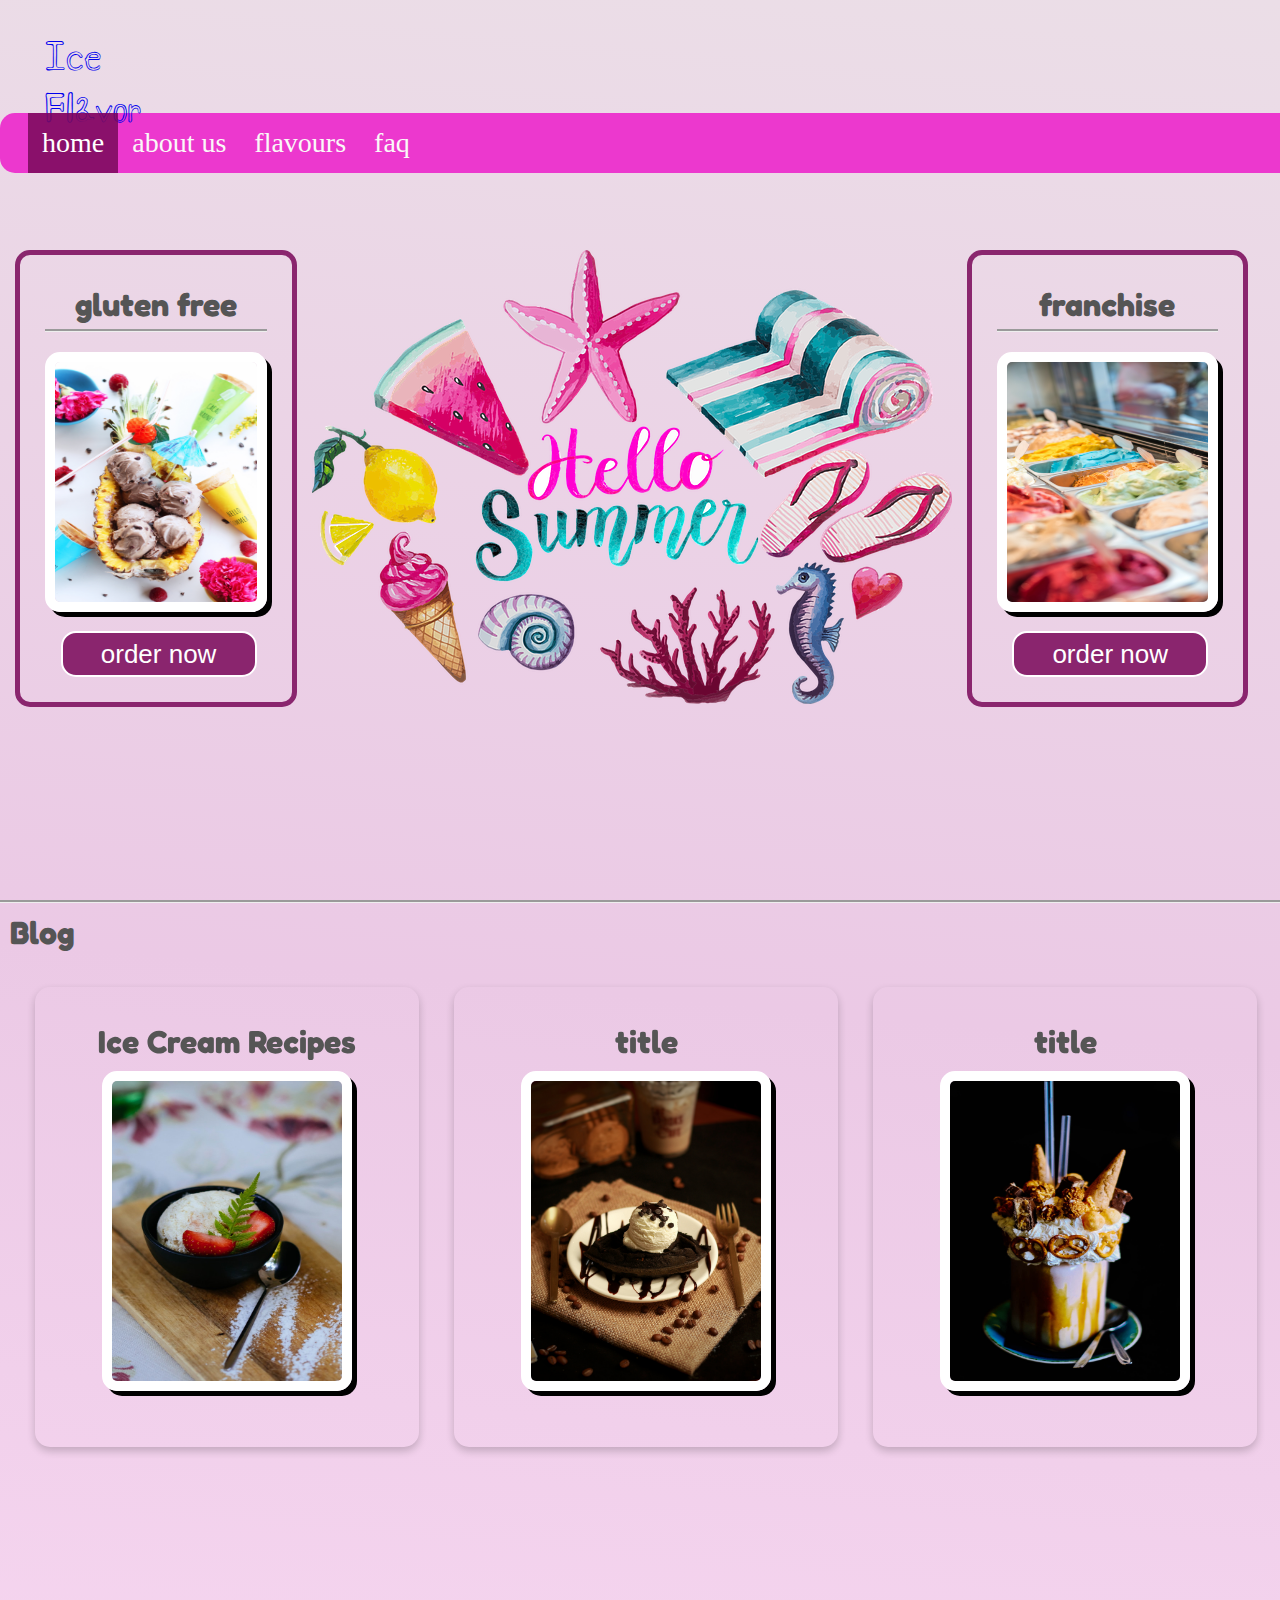
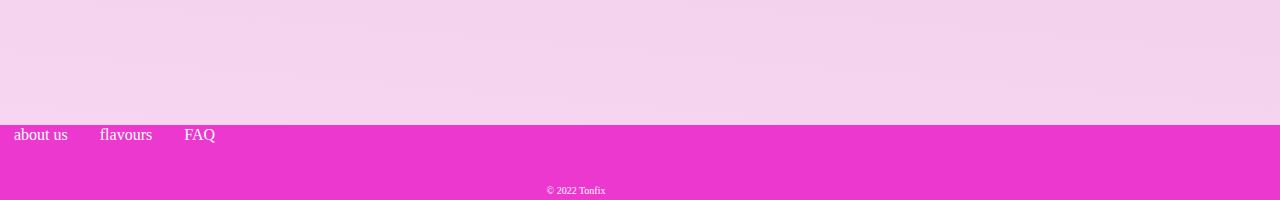
<file: index.html>
<!DOCTYPE html>
<html lang="en">
  <head>
    <meta charset="UTF-8">
    <meta http-equiv="X-UA-Compatible" content="IE=edge">
    <meta name="viewport" content="width=device-width, initial-scale=1.0">
    <link rel="preconnect" href="https://fonts.googleapis.com">
    <link rel="preconnect" href="https://fonts.gstatic.com" crossorigin>
    <link href="https://fonts.googleapis.com/css2?family=Corinthia:wght@700&family=Fredoka+One&family=Secular+One&family=Shizuru&display=swap" rel="stylesheet">
    <!--Five star rate-->
    <link rel="stylesheet" href="https://cdnjs.cloudflare.com/ajax/libs/font-awesome/4.7.0/css/font-awesome.min.css">
    <title>Flavor</title>
    <link rel='icon' href='images/icecream_icon.png' type='images/tonfixicon' sizes="16x16" />
    <link rel="stylesheet" href="css/style.css">
    
    
      
  </head>
  <body>
    <div class="grid-container">
              
        <div class="nav">    
         <div class="logo-style">
            <a href="index.html">
               <span>Ice</span><br>
               <span>Flavor</span>             
         </div> 

         <div class="button-nav">
            
         </div>
          
          
          <div class="topnav" id="myTopnav">
            <a href="index.html" class="active">home</a>
            <a href="pages/about.html">about us</a>
            <a href="pages/flavours.html">flavours</a>
            <a href="pages/faq.html">faq</a>
            <a href="javascript:void(0);" class="icon" onclick="mobileFunction()">
               <i class="fa fa-bars"></i>
            </a>
                       
         </div>
         
         
        </div><!--end of nav-->

        <div class="cta-container">
        
       <div class="c1">
          
          <h1>gluten free</h1>
          
          <img src="images/icecream01.jpg" alt="icecream01">

          <div class="bnt-action">
            <button>
              order now
            </button>
          </div>
        </div>

       <div class="container">
                 
          
       </div>

       <div class="c2">
        
        <h1>franchise</h1>
        
        <img src="images/icecream02.jpg" alt="franchiseicecream">
        <div class="bnt-action">
          
          <button>
            order now
          </button>
        
        </div>

       </div>

      </div><!--////////end of cta-container///////-->


      <div class="cards-container">   
        <h1>Blog</h1>   
         <div class="card"><!-- card-->
            <div class="flip-card">
               <div class="flip-card-front">
                  <h1>Ice Cream Recipes</h1>
                  <img src="images/pexels-valeria-boltneva-1332267.jpg" alt="boltneva_icecream">
               </div>
               <div class="flip-card-back">
                  <h1>title</h1> 
                  <span>Lorem ipsum dolor sit amet, consectetur adipisicing elit. Omnis, sunt atque est minus quos mollitia incidunt veniam quas vero ipsam, eos culpa id nostrum unde ratione autem quaerat. Quasi, repellat!</span>
                  <div class="bnt-action">
                     <button>
                    join
                     </button>
                  </div>
               </div>
              
            </div><!--enf of flip card-->          
          
  
         </div><!--card-->   
         
         <div class="card"><!-- card-->
          <div class="flip-card">
             <div class="flip-card-front">
                <h1>title</h1>
                <img src="images/pexels-avichal-lodhi-2819088.jpg" alt="avichal_icecream">
             </div>
             <div class="flip-card-back">
                <h1>title</h1> 
                <span>Lorem ipsum dolor sit amet, consectetur adipisicing elit. Omnis, sunt atque est minus quos mollitia incidunt veniam quas vero ipsam, eos culpa id nostrum unde ratione autem quaerat. Quasi, repellat!</span>
                <div class="bnt-action">
                   <button>
                  join
                   </button>
                </div>
             </div>
            
          </div><!--enf of flip card-->          
        

       </div><!--card-->

       <div class="card"><!-- card-->
        <div class="flip-card">
           <div class="flip-card-front">
              <h1>title</h1>
              <img src="images/pexels-kristina-paukshtite-1146758.jpg" alt="paukshtite_icecream">
           </div>
           <div class="flip-card-back">
              <h1>title</h1> 
              <span>Lorem ipsum dolor sit amet, consectetur adipisicing elit. Omnis, sunt atque est minus quos mollitia incidunt veniam quas vero ipsam, eos culpa id nostrum unde ratione autem quaerat. Quasi, repellat!</span>
              <div class="bnt-action">
                 <button>
                join
                 </button>
              </div>
           </div>
          
        </div><!--enf of flip card-->          
      

     </div><!--card-->
        
      </div><!--enf of cards containers-->


       
      
      <div class="footer">
        <div class="nav-footer">
          <ul>
            <li><a href="pages/about.html">about us</a></li>
          <li><a href="pages/flavours.html">flavours</a></li>
          <li><a href="pages/faq.html">FAQ</a></li>
        </ul>
        </div>
        <div class="copyright">
          <p>&copy; 2022 Tonfix</p>
        </div>
      </div>
      
      
        

    </div><!--end of grid-container-->

  
    <script>
       function mobileFunction(){
          var x = document.getElementById("myTopnav")
          if (x.className === "topnav") {
             x.className += "responsive";

          } else {
             x.className = "topnav";
            }
       }
    </script>
</body>
</html>
</file>
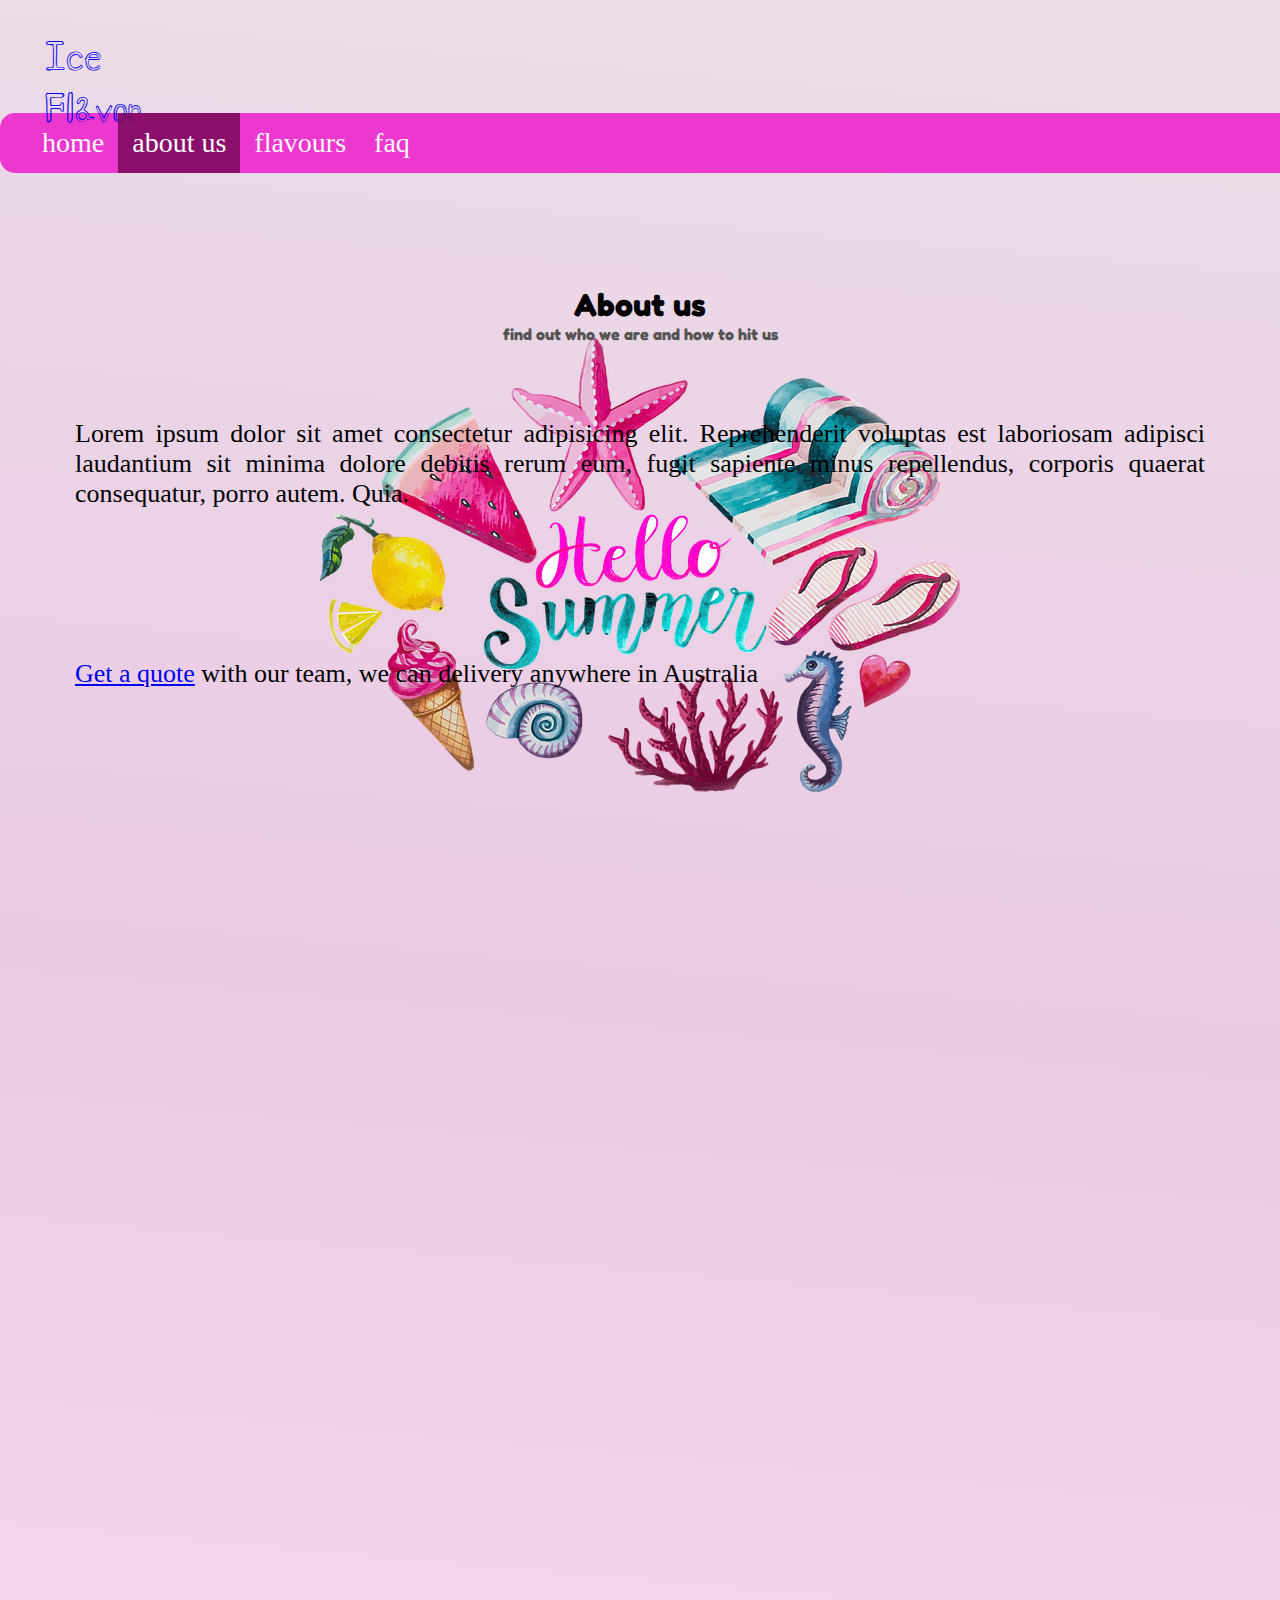
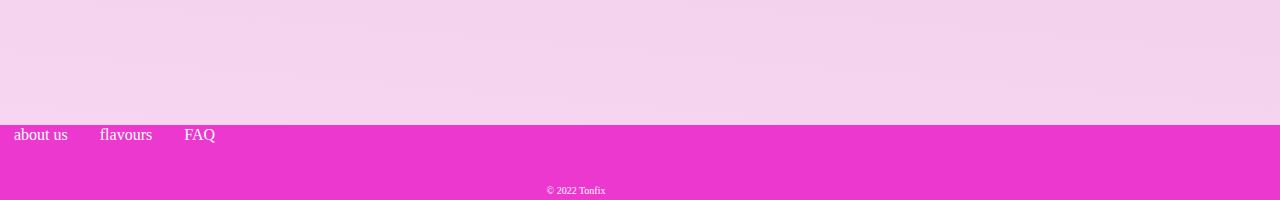
<file: pages/about.html>
<!DOCTYPE html>
<html lang="en">
  <head>
    <meta charset="UTF-8">
    <meta http-equiv="X-UA-Compatible" content="IE=edge">
    <meta name="viewport" content="width=device-width, initial-scale=1.0">
    <link rel="preconnect" href="https://fonts.googleapis.com">
    <link rel="preconnect" href="https://fonts.gstatic.com" crossorigin>
    <link href="https://fonts.googleapis.com/css2?family=Corinthia:wght@700&family=Fredoka+One&family=Secular+One&family=Shizuru&display=swap" rel="stylesheet">
    <!--Five star rate-->
    <link rel="stylesheet" href="https://cdnjs.cloudflare.com/ajax/libs/font-awesome/4.7.0/css/font-awesome.min.css">
    <title>Flavor</title>
    <link rel='icon' href='../images/icecream_icon.png' type='images/tonfixicon' sizes="16x16" />
    <link rel="stylesheet" href="../css/style.css">
    
    
      
  </head>
  <body>
    <div class="grid-container">
              
        <div class="nav">    
         <div class="logo-style">
            <a href="../index.html">
               <span>Ice</span><br>
               <span>Flavor</span>             
         </div> 

         <div class="button-nav">
            
         </div>
          
          
          <div class="topnav" id="myTopnav">
            <a href="../index.html" >home</a>
            <a href="../pages/about.html" class="active">about us</a>
            <a href="../pages/flavours.html">flavours</a>
            <a href="../pages/faq.html">faq</a>
            <a href="javascript:void(0);" class="icon" onclick="mobileFunction()">
               <i class="fa fa-bars"></i>
            </a>
                       
         </div>
         
         
        </div><!--end of nav-->

        <div class="cta-container">
          <div class="watermark">
          <div class="about-content">
            <h1>About us</h1>
            <h2>find out who we are and how to hit us</h2>
            <p>Lorem ipsum dolor sit amet consectetur adipisicing elit. Reprehenderit voluptas est laboriosam adipisci laudantium sit minima dolore debitis rerum eum, fugit sapiente minus repellendus, corporis quaerat consequatur, porro autem. Quia.</p>
            <p><a href="../pages/contact.html"> Get a quote</a> with our team, we can delivery anywhere in Australia</p>

          </div>
          
          
        </div>
        
          

        
       

      </div><!--////////end of cta-container///////-->


      


       
      
      <div class="footer">
        <div class="nav-footer">
          <ul>
          <li><a href="../pages/about.html">about us</a></li>
          <li><a href="../pages/flavours.html">flavours</a></li>
          <li><a href="../pages/faq.html">FAQ</a></li>
        </ul>
        </div>
        <div class="copyright">
          <p>&copy; 2022 Tonfix</p>
        </div>
      </div>
      
      
        

    </div><!--end of grid-container-->
     
    <script>
      function mobileFunction(){
         var x = document.getElementById("myTopnav")
         if (x.className === "topnav") {
            x.className += "responsive";

         } else {
            x.className = "topnav";
           }
      }
   </script>  
</body>
</html>
</file>
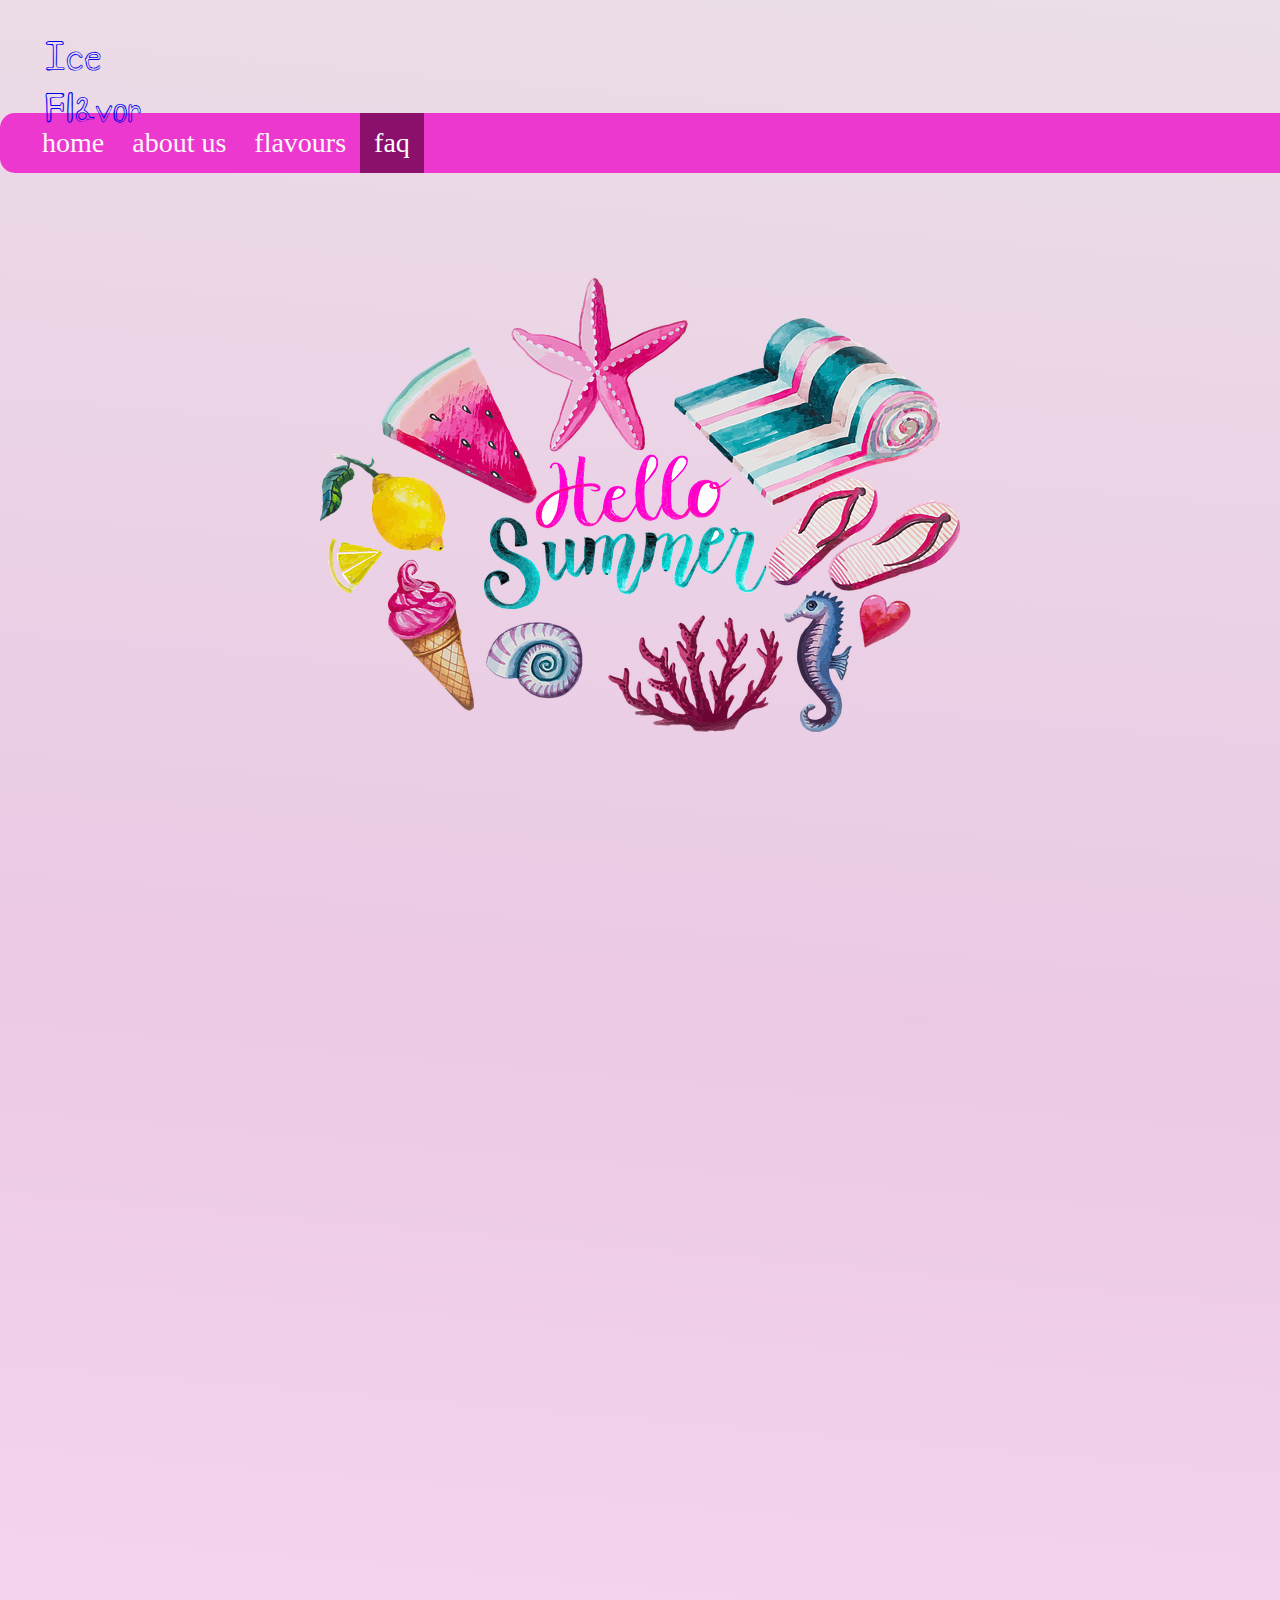
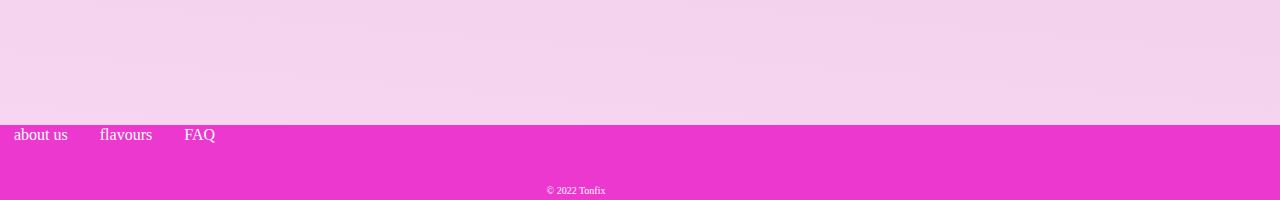
<file: pages/faq.html>
<!DOCTYPE html>
<html lang="en">
  <head>
    <meta charset="UTF-8">
    <meta http-equiv="X-UA-Compatible" content="IE=edge">
    <meta name="viewport" content="width=device-width, initial-scale=1.0">
    <link rel="preconnect" href="https://fonts.googleapis.com">
    <link rel="preconnect" href="https://fonts.gstatic.com" crossorigin>
    <link href="https://fonts.googleapis.com/css2?family=Corinthia:wght@700&family=Fredoka+One&family=Secular+One&family=Shizuru&display=swap" rel="stylesheet">
    <!--Five star rate-->
    <link rel="stylesheet" href="https://cdnjs.cloudflare.com/ajax/libs/font-awesome/4.7.0/css/font-awesome.min.css">
    <title>Flavor</title>
    <link rel='icon' href='../images/icecream_icon.png' type='images/tonfixicon' sizes="16x16" />
    <link rel="stylesheet" href="../css/style.css">
    
    
      
  </head>
  <body>
    <div class="grid-container">
              
        <div class="nav">    
         <div class="logo-style">
            <a href="../index.html">
               <span>Ice</span><br>
               <span>Flavor</span>             
         </div> 

         <div class="button-nav">
            
         </div>
          
          
          <div class="topnav" id="myTopnav">
            <a href="../index.html">home</a>
            <a href="../pages/about.html">about us</a>
            <a href="../pages/flavours.html">flavours</a>
            <a href="../pages/faq.html" class="active">faq</a>
            <a href="javascript:void(0);" class="icon" onclick="mobileFunction()">
               <i class="fa fa-bars"></i>
            </a>
                       
         </div>
         
         
        </div><!--end of nav-->

        <div class="cta-container">
          <div class="watermark">

          </div>
        
       

      </div><!--////////end of cta-container///////-->


      


       
      
      <div class="footer">
        <div class="nav-footer">
          <ul>
          <li><a href="../pages/about.html">about us</a></li>
          <li><a href="../pages/flavours.html">flavours</a></li>
          <li><a href="../pages/faq.html">FAQ</a></li>
        </ul>
        </div>
        <div class="copyright">
          <p>&copy; 2022 Tonfix</p>
        </div>
      </div>
      
      
        

    </div><!--end of grid-container-->

    <script>
      function mobileFunction(){
         var x = document.getElementById("myTopnav")
         if (x.className === "topnav") {
            x.className += "responsive";

         } else {
            x.className = "topnav";
           }
      }
   </script>  
    
</body>
</html>
</file>
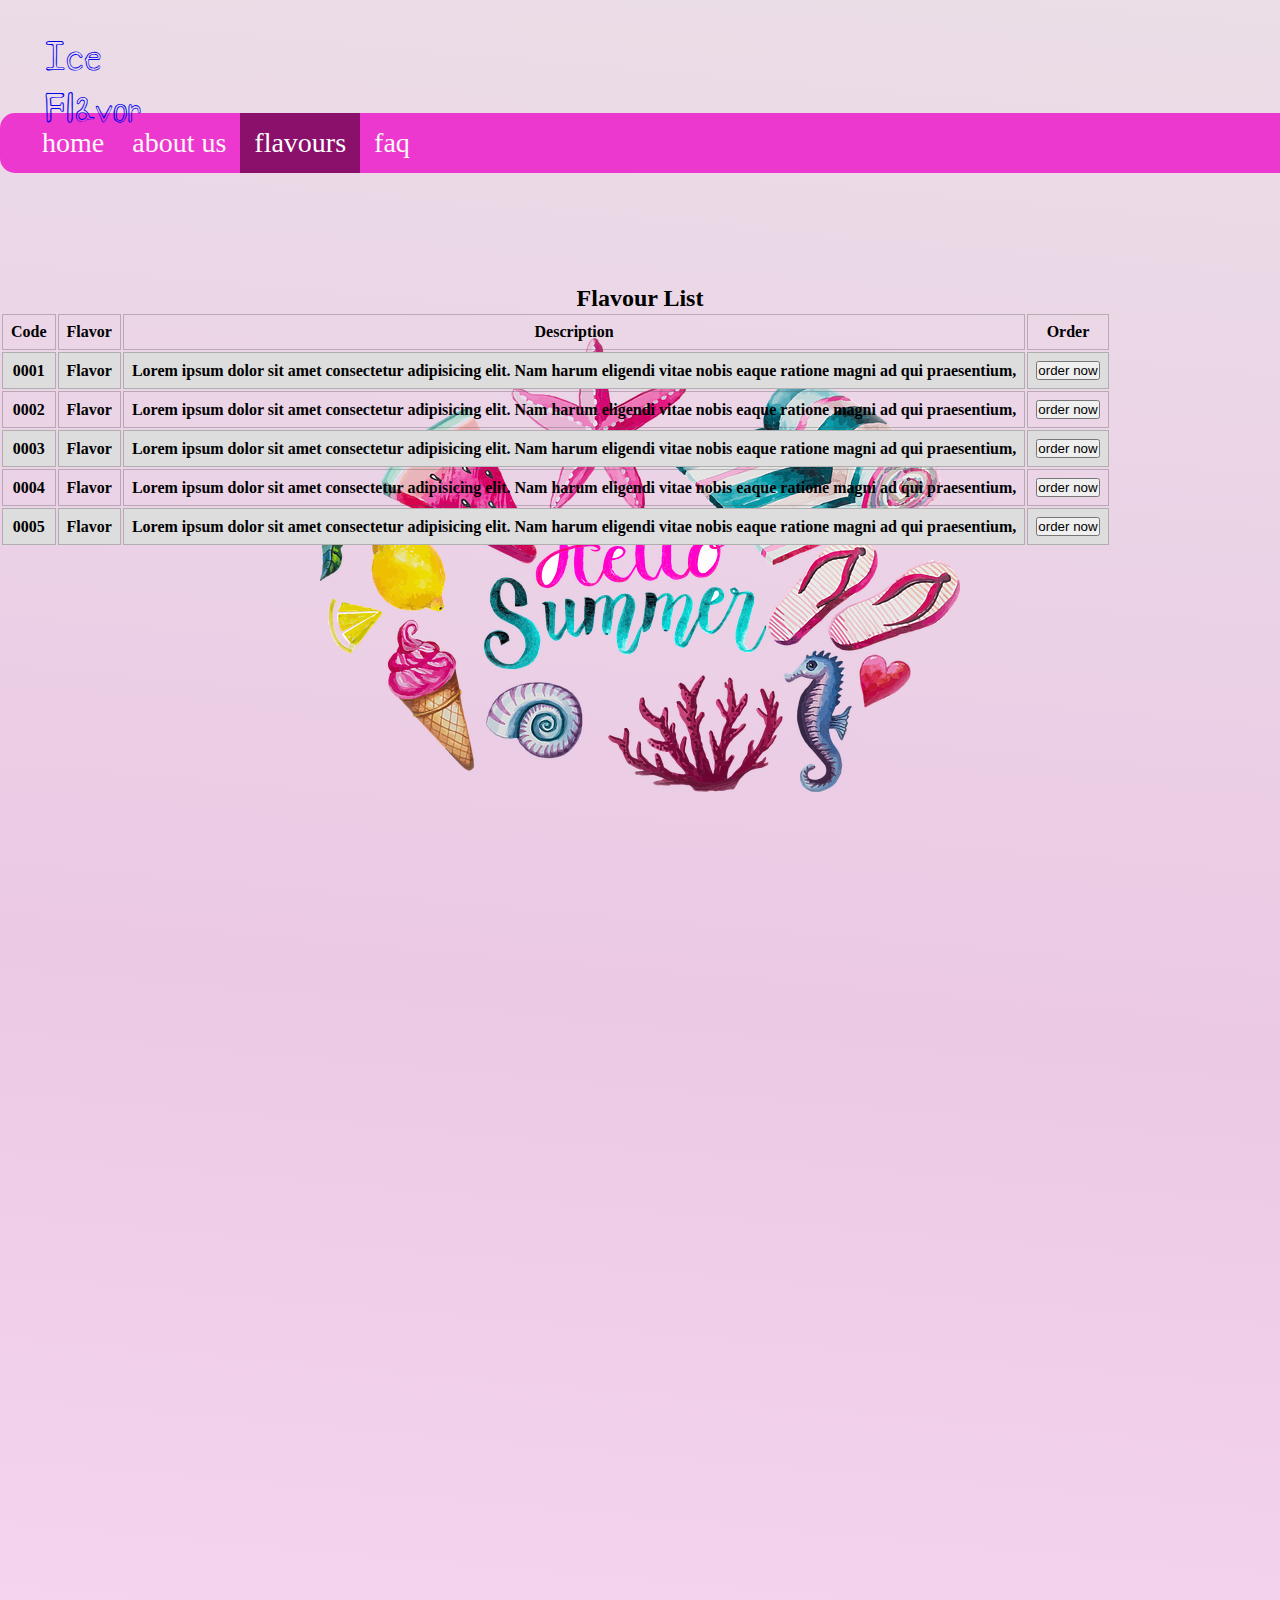
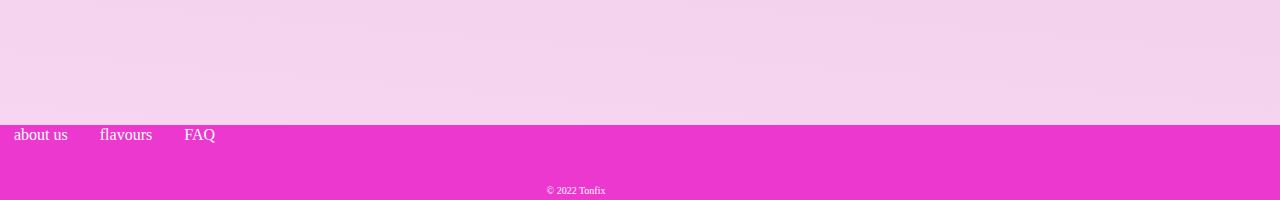
<file: pages/flavours.html>
<!DOCTYPE html>
<html lang="en">
  <head>
    <meta charset="UTF-8">
    <meta http-equiv="X-UA-Compatible" content="IE=edge">
    <meta name="viewport" content="width=device-width, initial-scale=1.0">
    <link rel="preconnect" href="https://fonts.googleapis.com">
    <link rel="preconnect" href="https://fonts.gstatic.com" crossorigin>
    <link href="https://fonts.googleapis.com/css2?family=Corinthia:wght@700&family=Fredoka+One&family=Secular+One&family=Shizuru&display=swap" rel="stylesheet">
    <!--Five star rate-->
    <link rel="stylesheet" href="https://cdnjs.cloudflare.com/ajax/libs/font-awesome/4.7.0/css/font-awesome.min.css">
    <title>Flavor</title>
    <link rel='icon' href='../images/icecream_icon.png' type='images/tonfixicon' sizes="16x16" />
    <link rel="stylesheet" href="../css/style.css">
    
    
      
  </head>
  <body>
    <div class="grid-container">
              
        <div class="nav">    
         <div class="logo-style">
            <a href="../index.html">
               <span>Ice</span><br>
               <span>Flavor</span>             
         </div> 

         <div class="button-nav">
            
         </div>
          
          
          <div class="topnav" id="myTopnav">
            <a href="../index.html" >home</a>
            <a href="../pages/about.html">about us</a>
            <a href="../pages/flavours.html" class="active">flavours</a>
            <a href="../pages/faq.html">faq</a>
            <a href="javascript:void(0);" class="icon" onclick="mobileFunction()">
               <i class="fa fa-bars"></i>
            </a>
                       
         </div>
         
         
        </div><!--end of nav-->

        <div class="cta-container">
          <div class="watermark">

          
          
          <div class="flavor-list">
            <h2>Flavour List</h2>
            <table>
              <tr>
                <th>Code</th>
                <th>Flavor</th>
                <th>Description</th>
                <th>Order</th>
              </tr>
              <tr>
                <th>0001</th>
                <th>Flavor</th>
                <th>Lorem ipsum dolor sit amet consectetur adipisicing elit. Nam harum eligendi vitae nobis eaque ratione magni ad qui praesentium, </th>
                <th><button>
              order now
            </button></th>
              </tr>
              <tr>
                <th>0002</th>
                <th>Flavor</th>
                <th>Lorem ipsum dolor sit amet consectetur adipisicing elit. Nam harum eligendi vitae nobis eaque ratione magni ad qui praesentium, </th>
                <th><button>
              order now
            </button></th>
              </tr>
              <tr>
                <th>0003</th>
                <th>Flavor</th>
                <th>Lorem ipsum dolor sit amet consectetur adipisicing elit. Nam harum eligendi vitae nobis eaque ratione magni ad qui praesentium, </th>
                <th><button>
              order now
            </button></th>
              </tr>
              <tr>
                <th>0004</th>
                <th>Flavor</th>
                <th>Lorem ipsum dolor sit amet consectetur adipisicing elit. Nam harum eligendi vitae nobis eaque ratione magni ad qui praesentium, </th>
                <th><button>
              order now
            </button></th>
              </tr>
              <tr>
                <th>0005</th>
                <th>Flavor</th>
                <th>Lorem ipsum dolor sit amet consectetur adipisicing elit. Nam harum eligendi vitae nobis eaque ratione magni ad qui praesentium, </th>
                <th><button>
              order now
            </button></th>
              </tr>
            </table>
          </div>
        </div>

        </div><!--////////end of cta-container///////-->


      


       
      
        <div class="footer">
          <div class="nav-footer">
            <ul>
              <li><a href="../pages/about.html">about us</a></li>
              <li><a href="../pages/flavours.html">flavours</a></li>
              <li><a href="../pages/faq.html">FAQ</a></li>
          </ul>
          </div>
          <div class="copyright">
            <p>&copy; 2022 Tonfix</p>
          </div>
        </div>
      
      
        

    </div><!--end of grid-container-->


        
    <script>
      function mobileFunction(){
         var x = document.getElementById("myTopnav")
         if (x.className === "topnav") {
            x.className += "responsive";

         } else {
            x.className = "topnav";
           }
      }
   </script>    
</body>
</html>
</file>
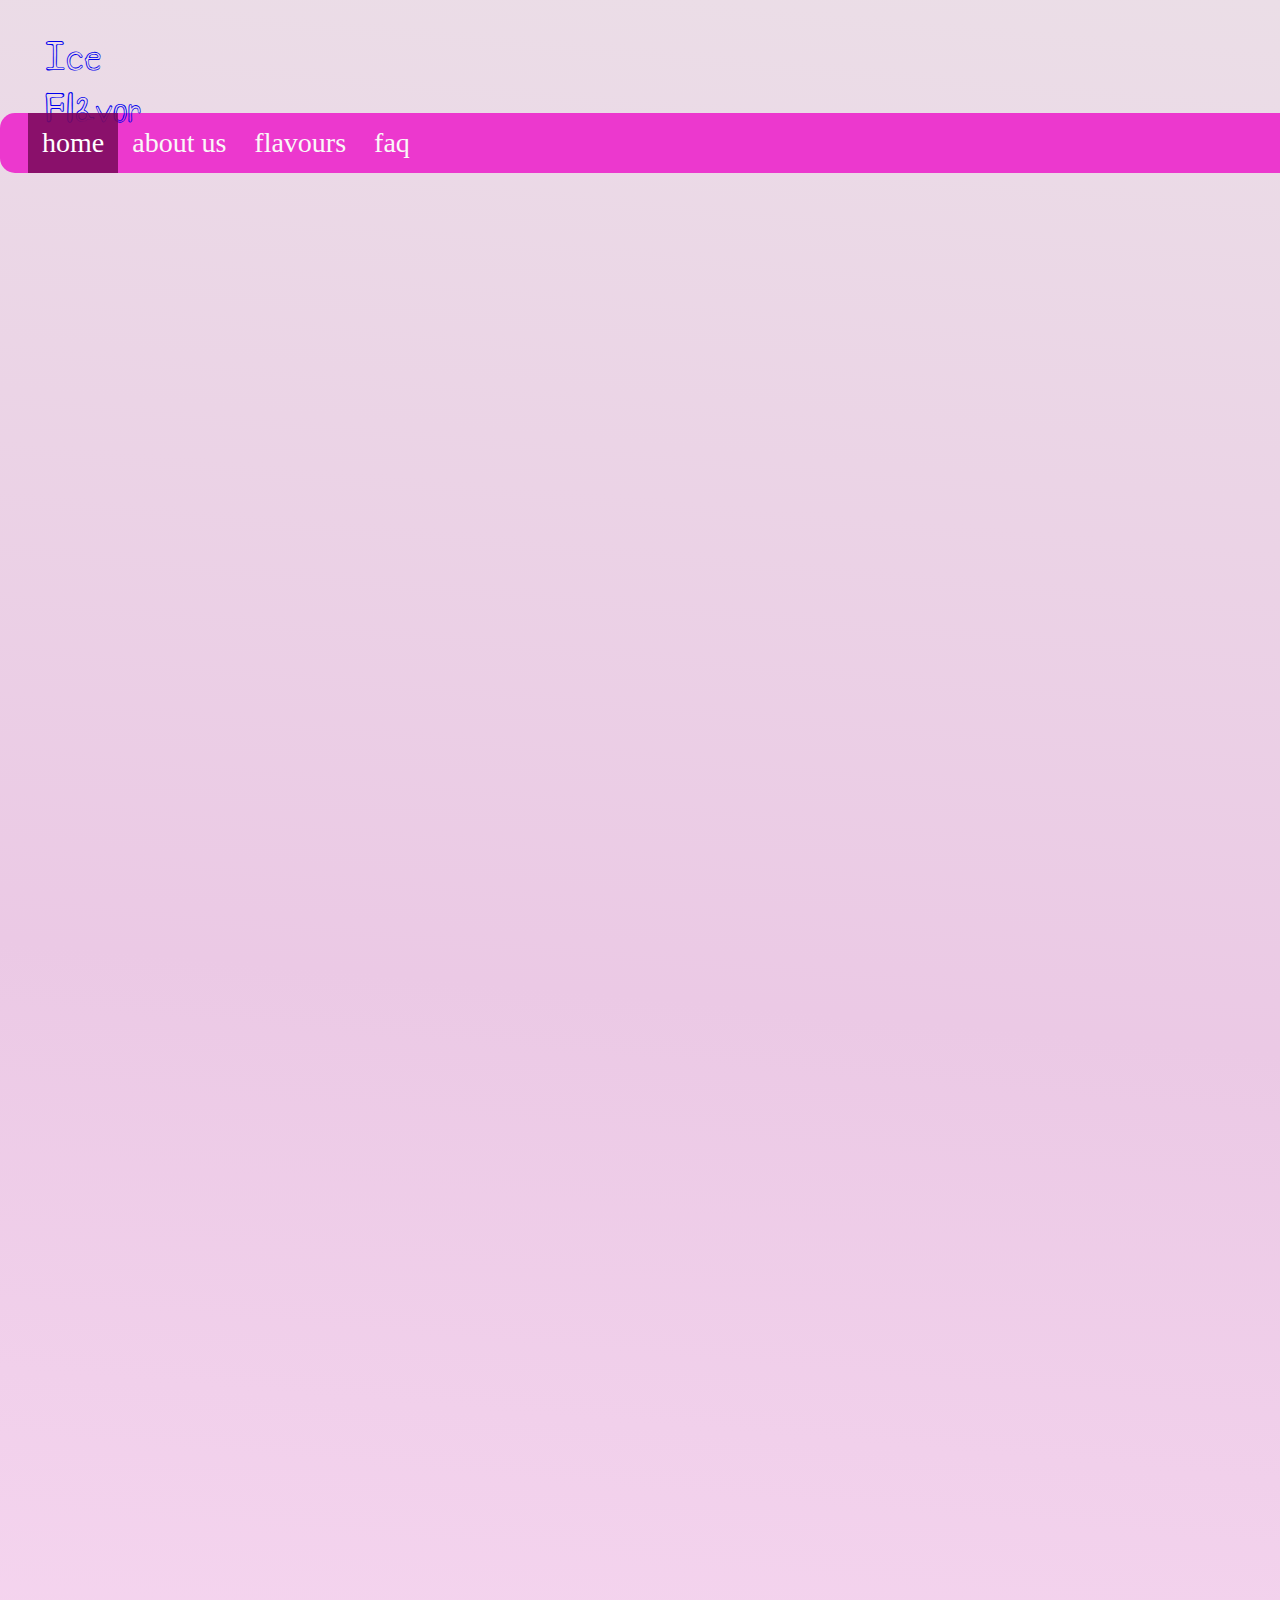
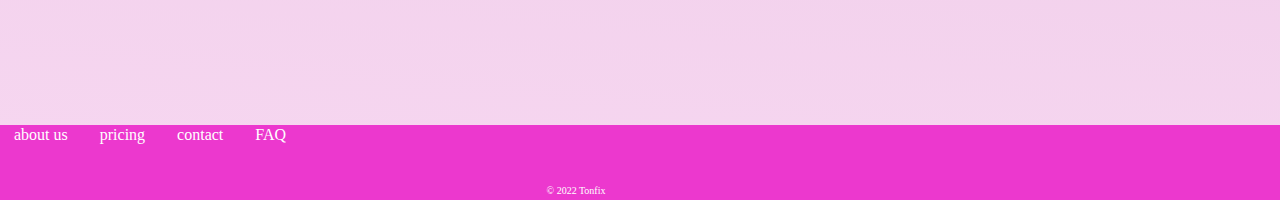
<file: pages/template.html>
<!DOCTYPE html>
<html lang="en">
  <head>
    <meta charset="UTF-8">
    <meta http-equiv="X-UA-Compatible" content="IE=edge">
    <meta name="viewport" content="width=device-width, initial-scale=1.0">
    <link rel="preconnect" href="https://fonts.googleapis.com">
    <link rel="preconnect" href="https://fonts.gstatic.com" crossorigin>
    <link href="https://fonts.googleapis.com/css2?family=Corinthia:wght@700&family=Fredoka+One&family=Secular+One&family=Shizuru&display=swap" rel="stylesheet">
    <!--Five star rate-->
    <link rel="stylesheet" href="https://cdnjs.cloudflare.com/ajax/libs/font-awesome/4.7.0/css/font-awesome.min.css">
    <title>Flavor</title>
    <link rel='icon' href='../images/icecream_icon.png' type='images/tonfixicon' sizes="16x16" />
    <link rel="stylesheet" href="../css/style.css">
    
    
      
  </head>
  <body>
    <div class="grid-container">
              
        <div class="nav">    
         <div class="logo-style">
            <a href="../index.html">
               <span>Ice</span><br>
               <span>Flavor</span>             
         </div> 

         <div class="button-nav">
            
         </div>
          
          
          <div class="topnav" id="myTopnav">
            <a href="../index.html" class="active">home</a>
            <a href="../pages/about.html">about us</a>
            <a href="../pages/flavours.html">flavours</a>
            <a href="../pages/faq.html">faq</a>
            <a href="javascript:void(0);" class="icon" onclick="mobileFunction()">
               <i class="fa fa-bars"></i>
            </a>
                       
         </div>
         
         
        </div><!--end of nav-->

        <div class="cta-container">
        
       

      </div><!--////////end of cta-container///////-->


      


       
      
      <div class="footer">
        <div class="nav-footer">
          <ul>
            <li><a href="../pages/about.html">about us</a></li>
          <li><a href="../pages/about.html">pricing</a></li>
          <li><a href="../pages/about.html">contact</a></li>
          <li><a href="../pages/about.html">FAQ</a></li>
        </ul>
        </div>
        <div class="copyright">
          <p>&copy; 2022 Tonfix</p>
        </div>
      </div>
      
      
        

    </div><!--end of grid-container-->




          
      
  
      
    
  
    
      
      
      
       
               
    
      
    
         
  
  
   
    <script>
      function mobileFunction(){
         var x = document.getElementById("myTopnav")
         if (x.className === "topnav") {
            x.className += "responsive";

         } else {
            x.className = "topnav";
           }
      }
   </script>
    

 
        
    
</body>
</html>
</file>
<file: css/style.css>
*{margin:0; padding: 0; box-sizing: border-box;}
body{
    background-image: linear-gradient(5deg, #f7d7f1 0%, #ebc9e5 45%, rgb(235, 222, 231) 100%);
}
/*nav font: */
.grid-container{
    display: grid;
    width: 100vw;
    height: 200vh;
    grid-template-columns: repeat(12, 1fr);
    grid-template-rows: repeat(24, 1fr);
}

.nav{
  grid-area: 1/1/4/13;
  
}
.logo-style{
  width: 8em;
  height: 4em;
  float: left;
  margin-top: 25px;
  margin-left: 45px;
  
           
}
.logo-style span{
  font-family: 'Shizuru', cursive;
  font-size: 36px;
  text-decoration: none;
}
.logo-style a{
  text-decoration: none;
  
}
.button-nav{
  width: 81%;
  height: 50%;
  
  
}

.topnav {
  
  background-color: #ec38ce;
  overflow: hidden;
  border-top-left-radius: 15px;
  border-bottom-left-radius: 15px;
  
  
}

.topnav a {
  float: left;
  display: block;
  font-family: baskerville;
  color: rgb(250, 248, 248);
  text-align: center;
  padding: 14px 14px;
  text-decoration: none;
  font-size: 28px;
}
.topnav a:hover {
  background-color: rgb(230, 129, 213);
  color: white;
}


.topnav a.active {
  background-color: rgba(122, 10, 91, 0.867);
  color: white;
}

.topnav .icon {
  display: none;
}





@media screen and (max-width: 600px) {
  .nav{position: relative;}
  .topnav a:not(:first-child) {display: none;}
  .topnav a.icon {
    float: right;
    display: block;
  }
}
@media screen and (max-width: 600px) {
  .topnav.responsive {position: relative;}
  .topnav.responsive .icon {
    position: absolute;
    right: 0;
    top: 0;
  }
  .topnav.responsive a {
    float: none;
    display: block;
    text-align: right;
  }
  
}
@media screen and (max-width:600px){
  .grid-container{
    grid-area: 1/1/24/13;
  }
  .nav{grid-area: 1/1/3/13;}
  .c2{grid-area: 1/3/10/13;}
  .cards-container{display: none;}
  .button-nav{display: none;}
  .c1{position: relative;}
  .container{display: none;}
  
  
}




/*container*/
.cta-container{
  grid-area: 4/1/10/13;
    
}
.container{
  width: 50%;
  height: 560px;
  float: left;
  margin-left: 15px;
  background-image: url('../images/summerbg.png');
  margin-top: 25px;
  object-fit: contain;
  background-repeat: no-repeat;

     
}
.bnt-action{
  width: 100%;
 
}
.bnt-action button{
  width: 196px;
  height: 46px;
  background-color: rgba(122, 10, 91, 0.867);
  color: white;
  font-size: 26px;
  float: right;
  margin-right: 10px;
  margin-top: 15px;
  border: 2px solid white;
  border-radius: 15px;
  cursor: pointer;
  
  
}
.bnt-action button:hover{
  background-color: rgba(245, 114, 208, 0.867);
  color: white;
  
}

.c1{
  width: 22%;
  float: left;
  margin-left: 15px;
  margin-top: 25px;
  padding: 25px;
  border: 5px solid rgba(122, 10, 91, 0.867);
  border-radius: 15px;
  
      
}
.c1 img{
  width: 100%;
  height: 260px;
  margin-top: 20px;
  margin-left: 0px;
  border: 10px solid white;
  border-radius: 15px;
  box-shadow: 5px 5px;
  padding: 0px;
  
}
.c1 h1{
  text-align: center;
  padding: 5px;
  vertical-align: middle;
  border-bottom: groove;
  color: #555;
  font-family: 'Fredoka One', cursive;
}
.c1 span{
  font-size: 14px;
}
.c2{
  width: 22%;
  float: left;
  margin-left: 15px;
  margin-top: 25px;
  padding: 25px;
  border: 5px solid rgba(122, 10, 91, 0.867);
  border-radius: 15px;
   
}
.c2 img{
  width: 100%;
  height: 260px;
  margin-top: 20px;
  margin-left: 0px;
  border: 10px solid white;
  border-radius: 15px;
  box-shadow: 5px 5px;
  padding: 0px;
}
.c2 h1{
  text-align: center;
  padding: 5px;
  vertical-align: middle;
  border-bottom: groove;
  color: #555;
  font-family: 'Fredoka One', cursive;
}
.c2 span{
  font-size: 14px;
}


.cards-container{
  grid-area: 13/1/22/13;
  border-top-style: groove;
}
.cards-container h1{
  color: #555;
  font-family: 'Fredoka One', cursive;
  padding: 10px;

}

.card{
  background-color: transparent;
  width: 30%;
  height: 460px;
  float: left;
  margin-left: 35px;
  margin-top: 25px;
  padding: 25px;
  perspective: 1000px;
  border-radius: 15px;
  transition: transform 0.6s;
  transform-style: preserve-3d;
  box-shadow: 0 4px 8px 0 rgba(0,0,0,0.2);

}



.flip-card {
  position: relative;
  width: 100%;
  height: auto;
  text-align: center;
  transition: transform 0.6s;
  transform-style: preserve-3d;
  box-shadow: 0 4px 8px 0 rgba(0,0,0,0.2);
}

.card:hover .flip-card {
  transform: rotateY(180deg);
}
.flip-card-front, .flip-card-back {
  position: absolute;
  width: 100%;
  height: 100%;
  
  -webkit-backface-visibility: hidden;
  backface-visibility: hidden;
}

.flip-card-front {
  
  background-color: #bbb;
  color: black;
}
.flip-card-front img{
  width: 75%;
  height: 320px;
  border: 10px solid white;
  border-radius: 15px;
  box-shadow: 5px 5px;
  
  
}

.flip-card-back {
 text-align: justify;
 float: left;
  color: black;
  transform: rotateY(180deg);
}
/*about us content*/
.watermark{
  width: 100%;
  height: 560px;
  background-image: url('../images/summerbg.png');
  
  background-position: center;
  object-fit: contain;
  background-repeat: no-repeat;
  

}
.about-content .watermark{
  position: absolute;
  bottom: 0;
  background: rgb(0, 0, 0); /* Fallback color */
  background: rgba(0, 0, 0, 0.5); /* Black background with 0.5 opacity */
  color: #f1f1f1;
  width: 100%;
  padding: 20px;
  
}
.about-content h1{
  font-family: 'Fredoka One', cursive;
  
  text-align: center;
  margin-top: 60px;
}
.about-content h2{
  color: #555;
  font-size: medium;
  font-family: 'Fredoka One', cursive;
  text-align: center;
}
.about-content p{
  text-align: justify;
  font-size: 26px;
  color: black;
  padding: 75px;
}
/*flavor list*/
.flavour-list{
  width: 100%;
  margin-left: 60px;
  
  
}
.flavor-list h2{
  width: 100%;
  text-align: center;
  margin-top: 60px;
  
  
}
.table {
  font-family: arial, sans-serif;
  border-collapse: collapse;
  width: 100%;
  
  
}

td, th {
  border: 1px solid #5555;
  text-align: center;
  padding: 8px;
}

tr:nth-child(even) {
  background-color: #dddddd;
}
/*smart phone version*/

@media (max-width: 600px) {
  .c1, .c2,  .container{
    width: 100%;
    float: left;
    margin-left: 20px;
    
  }
  .c1, .c2 .container img{
    width: 100%;
    
  }
  .c1, .c2 .container h1{
    width: 100%;
    
  }
}

/*footer */
  .footer{
    grid-area: 24/1/25/13;
    background-color: #ec38ce;
    
  }
  
  
  .nav-footer{
    width: 30%;
    float: left;
    
    
       
  }
  .nav-footer ul{
    width: 90%;
    
  }
  .nav-footer li{
    display: inline;
    padding: 2px 8px;
    text-decoration: none;

  }
  .nav-footer a{
    color: white;
    padding: 6px;
    font-size: 16px;
    text-decoration: none;
    vertical-align: middle;


  }
  
  .copyright{
    width: 30%;
    height: 100%;
    float: left;
    
    
    
  }
  .copyright p{
    color: white;
    font-size: 10px;
    margin-top: 60px;
    text-align: center;
    
  }
  
  .footer-right-content{
    width: 30%;
    height: auto;
    float: right;
    padding: 15px;
  }
  .footer-right-content input{
    width: 150px;
    height: 20px;
    padding: 10px;
    margin: 10px;
    float: right;
    font-size: 14px;
    background-color: white;
    border: 1px solid #555;
    border-top-left-radius: 5px;
    border-bottom-right-radius: 5px;

  }
  .footer-right-content button{
    width: 35px;
    font-size: 16px;
    margin: 10px;
    background-color: #555;
    float: right;
    color: white;
    border: 1px solid white;
    border-radius: 5px;
    cursor: pointer;
  }


  @media (max-width: 600px) {
    .footer{
      width: 100%;
      height: auto;
    }
    .nav-footer, .footer-middle-content, .footer-right-content {
      width: 100%;
      border: none;
      border: 0;
      
    }
    .nav-footer, .footer-middle-content, .footer-right-content ul{
      width: 100%;
      
    }
    .nav-footer, .footer-middle-content h1{
      width: 100%;
      
    }
    
  }
  /*end of footer*/
  /*////////////login form//////////*/
</file>
